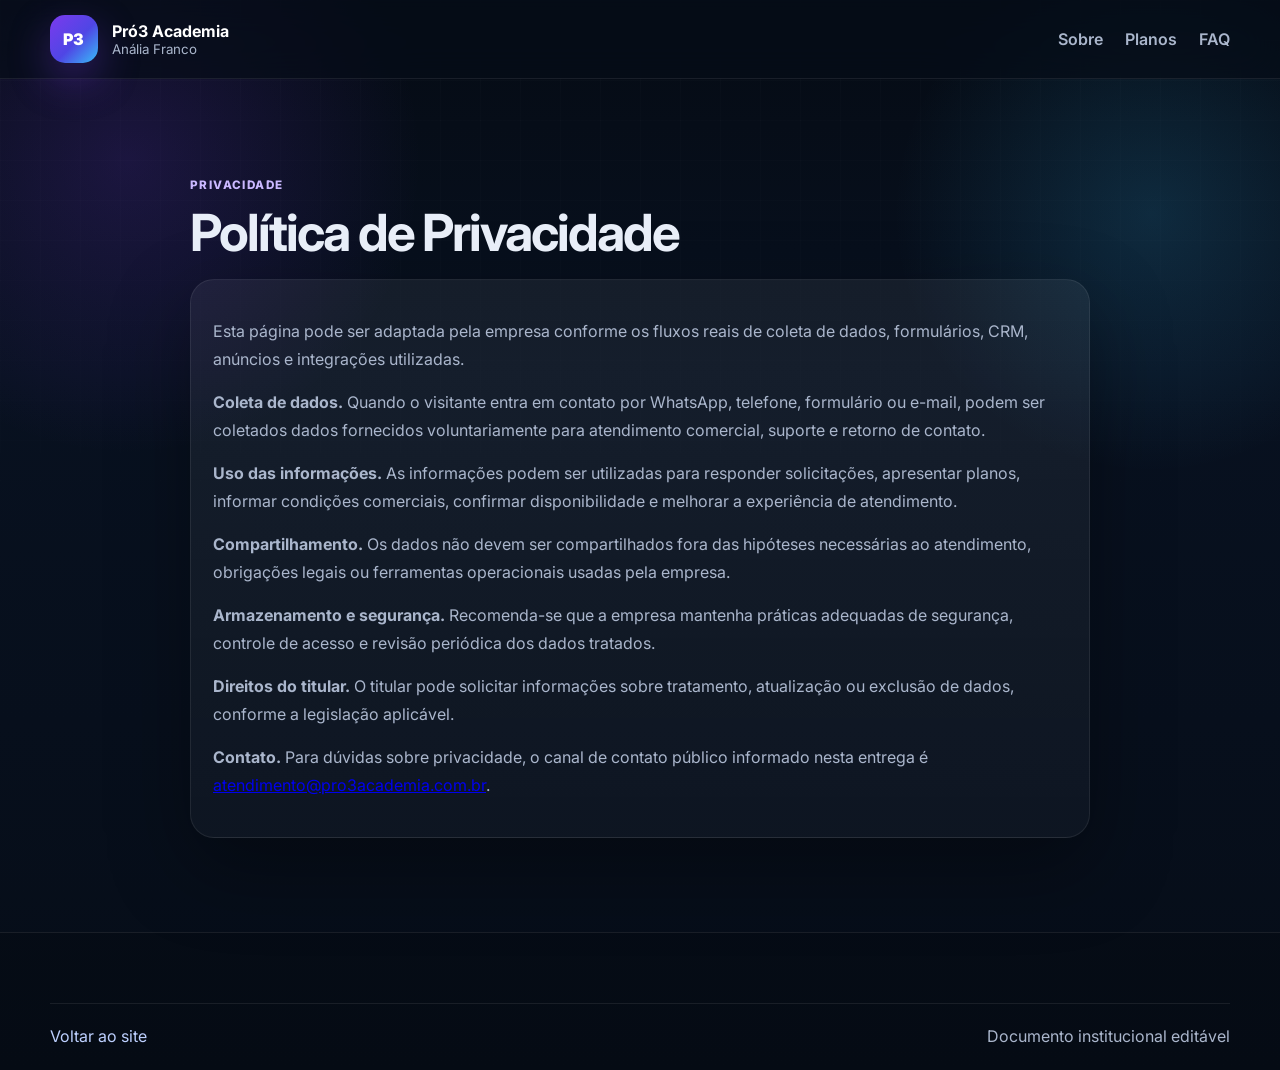
<file: privacy.html>
<!doctype html>
<html lang="pt-BR">
<head>
  <meta charset="utf-8">
  <meta name="viewport" content="width=device-width, initial-scale=1">
  <title>Política de Privacidade | Pró3 Academia Anália Franco</title>
  <link rel="icon" type="image/png" href="img/cropped-Logo-32x32.png">
  <link rel="preconnect" href="https://fonts.googleapis.com">
  <link rel="preconnect" href="https://fonts.gstatic.com" crossorigin>
  <link href="https://fonts.googleapis.com/css2?family=Inter:wght@400;500;600;700;800&display=swap" rel="stylesheet">
  <link rel="stylesheet" href="styles.css">
</head>
<body>
  <header class="header">
    <div class="container nav">
      <a class="brand" href="index.html">
        <span class="brand-mark">P3</span>
        <span class="brand-copy"><strong>Pró3 Academia</strong><small>Anália Franco</small></span>
      </a>
      <nav class="menu" style="display:flex">
        <a href="index.html#sobre">Sobre</a>
        <a href="index.html#planos">Planos</a>
        <a href="index.html#faq">FAQ</a>
      </nav>
    </div>
  </header>

  <main class="section">
    <div class="container" style="max-width:900px">
      <span class="section-tag">Privacidade</span>
      <h1 style="font-size:clamp(2rem,4vw,3.2rem);margin:.5rem 0 1rem;letter-spacing:-.04em">Política de Privacidade</h1>
      <div class="feature-card">
        <p>Esta página pode ser adaptada pela empresa conforme os fluxos reais de coleta de dados, formulários, CRM, anúncios e integrações utilizadas.</p>
        <p><strong>Coleta de dados.</strong> Quando o visitante entra em contato por WhatsApp, telefone, formulário ou e-mail, podem ser coletados dados fornecidos voluntariamente para atendimento comercial, suporte e retorno de contato.</p>
        <p><strong>Uso das informações.</strong> As informações podem ser utilizadas para responder solicitações, apresentar planos, informar condições comerciais, confirmar disponibilidade e melhorar a experiência de atendimento.</p>
        <p><strong>Compartilhamento.</strong> Os dados não devem ser compartilhados fora das hipóteses necessárias ao atendimento, obrigações legais ou ferramentas operacionais usadas pela empresa.</p>
        <p><strong>Armazenamento e segurança.</strong> Recomenda-se que a empresa mantenha práticas adequadas de segurança, controle de acesso e revisão periódica dos dados tratados.</p>
        <p><strong>Direitos do titular.</strong> O titular pode solicitar informações sobre tratamento, atualização ou exclusão de dados, conforme a legislação aplicável.</p>
        <p><strong>Contato.</strong> Para dúvidas sobre privacidade, o canal de contato público informado nesta entrega é <a href="mailto:atendimento@pro3academia.com.br">atendimento@pro3academia.com.br</a>.</p>
      </div>
    </div>
  </main>

  <footer class="footer">
    <div class="container footer-bottom">
      <span><a href="index.html">Voltar ao site</a></span>
      <span>Documento institucional editável</span>
    </div>
  </footer>
</body>
</html>
</file>
<file: styles.css>
:root {
  --bg: #07111f;
  --bg-soft: #0d1728;
  --panel: rgba(14, 25, 44, 0.78);
  --panel-strong: #101d33;
  --line: rgba(255,255,255,.1);
  --text: #e8eef8;
  --muted: #aab6cc;
  --accent: #7c3aed;
  --accent-2: #22c55e;
  --accent-3: #38bdf8;
  --shadow: 0 30px 80px rgba(0,0,0,.35);
  --radius: 24px;
  --radius-sm: 16px;
  --container: 1180px;
}

* { box-sizing: border-box; }
html { scroll-behavior: smooth; }
body {
  margin: 0;
  font-family: 'Inter', system-ui, sans-serif;
  background:
    radial-gradient(circle at 10% 15%, rgba(124,58,237,.18), transparent 20%),
    radial-gradient(circle at 90% 20%, rgba(56,189,248,.16), transparent 18%),
    linear-gradient(180deg, #050b14 0%, #081120 35%, #060d18 100%);
  color: var(--text);
}

body::before {
  content: "";
  position: fixed;
  inset: 0;
  pointer-events: none;
  background-image: linear-gradient(rgba(255,255,255,.03) 1px, transparent 1px), linear-gradient(90deg, rgba(255,255,255,.03) 1px, transparent 1px);
  background-size: 40px 40px;
  mask-image: linear-gradient(180deg, rgba(0,0,0,.5), transparent 80%);
}

.container { width: min(var(--container), calc(100% - 32px)); margin: 0 auto; }
.header {
  position: sticky;
  top: 0;
  z-index: 40;
  backdrop-filter: blur(18px);
  background: rgba(6, 13, 24, .72);
  border-bottom: 1px solid rgba(255,255,255,.08);
}
.nav {
  display: flex;
  align-items: center;
  justify-content: space-between;
  min-height: 78px;
  gap: 24px;
}
.brand {
  display: inline-flex;
  align-items: center;
  gap: 14px;
  color: white;
  text-decoration: none;
}
.brand-mark {
  width: 48px;
  height: 48px;
  border-radius: 15px;
  display: grid;
  place-items: center;
  font-weight: 900;
  letter-spacing: .04em;
  background: linear-gradient(135deg, var(--accent), #4f46e5 55%, var(--accent-3));
  box-shadow: 0 16px 40px rgba(124,58,237,.35);
}
.brand-copy { display: flex; flex-direction: column; }
.brand-copy strong { font-size: 1rem; }
.brand-copy small { color: var(--muted); }
.menu { display: flex; align-items: center; gap: 22px; }
.menu a {
  color: var(--muted);
  text-decoration: none;
  font-weight: 600;
}
.menu a:hover { color: white; }
.menu-toggle {
  display: none;
  background: transparent;
  color: white;
  border: 1px solid var(--line);
  border-radius: 999px;
  padding: 10px 14px;
}

.hero { padding: 68px 0 42px; }
.hero-grid {
  display: grid;
  grid-template-columns: 1.12fr .88fr;
  gap: 36px;
  align-items: center;
}
.eyebrow, .section-tag, .kicker, .panel-label, .badge {
  display: inline-flex;
  align-items: center;
  gap: 8px;
  text-transform: uppercase;
  letter-spacing: .12em;
  font-size: .73rem;
  font-weight: 800;
}
.eyebrow, .section-tag { color: #cab8ff; }
.hero h1 {
  font-size: clamp(2.5rem, 5vw, 4.8rem);
  line-height: .98;
  margin: 14px 0 18px;
  letter-spacing: -0.05em;
  max-width: 12ch;
}
.lead {
  color: var(--muted);
  font-size: 1.09rem;
  line-height: 1.78;
  max-width: 62ch;
}
.hero-cta, .cta-actions {
  display: flex;
  gap: 14px;
  flex-wrap: wrap;
  margin-top: 30px;
}
.btn {
  display: inline-flex;
  align-items: center;
  justify-content: center;
  min-height: 52px;
  padding: 0 22px;
  border-radius: 999px;
  text-decoration: none;
  font-weight: 800;
  border: 1px solid transparent;
  transition: transform .18s ease, box-shadow .18s ease, border-color .18s ease;
}
.btn:hover { transform: translateY(-2px); }
.btn-primary {
  color: white;
  background: linear-gradient(135deg, var(--accent), #4f46e5 60%, var(--accent-3));
  box-shadow: 0 18px 46px rgba(76, 29, 149, .45);
}
.btn-secondary {
  color: white;
  border-color: rgba(255,255,255,.14);
  background: rgba(255,255,255,.04);
}
.btn-outline {
  color: white;
  border-color: rgba(255,255,255,.14);
  background: transparent;
}
.btn-small { min-height: 42px; padding: 0 16px; }
.full { width: 100%; }

.hero-stats {
  display: grid;
  grid-template-columns: repeat(3, 1fr);
  gap: 16px;
  margin-top: 34px;
}
.hero-stats article, .feature-card, .pricing-card, .benefit-grid article, .info-card, .cta-banner, .accordion details {
  background: linear-gradient(180deg, rgba(255,255,255,.06), rgba(255,255,255,.03));
  border: 1px solid rgba(255,255,255,.08);
  box-shadow: var(--shadow);
}
.hero-stats article {
  padding: 18px;
  border-radius: 20px;
}
.hero-stats strong { display: block; font-size: 1.8rem; }
.hero-stats span { color: var(--muted); font-size: .95rem; }

.hero-card { min-height: 560px; }
.hero-visual {
  position: relative;
  height: 100%;
  min-height: 560px;
  border-radius: 34px;
  overflow: hidden;
  background:
    radial-gradient(circle at 75% 22%, rgba(124,58,237,.34), transparent 22%),
    radial-gradient(circle at 18% 80%, rgba(34,197,94,.16), transparent 18%),
    linear-gradient(145deg, rgba(18,29,48,.92), rgba(5,12,22,.98));
  border: 1px solid rgba(255,255,255,.08);
  box-shadow: var(--shadow);
}
.glow {
  position: absolute;
  border-radius: 999px;
  filter: blur(18px);
}
.glow-a { width: 240px; height: 240px; background: rgba(124,58,237,.34); top: 36px; left: 42px; }
.glow-b { width: 180px; height: 180px; background: rgba(56,189,248,.25); right: 52px; bottom: 78px; }
.glass-panel {
  position: absolute;
  inset: 48px 44px auto 44px;
  padding: 24px;
  border-radius: 28px;
  border: 1px solid rgba(255,255,255,.12);
  background: rgba(8, 15, 27, .48);
  backdrop-filter: blur(12px);
}
.panel-label { color: #b8c7ff; }
.glass-panel ul { margin: 18px 0 0; padding-left: 18px; color: #d8e4f6; }
.glass-panel li + li { margin-top: 10px; }
.metric-card {
  position: absolute;
  padding: 18px 20px;
  border-radius: 22px;
  background: rgba(255,255,255,.08);
  border: 1px solid rgba(255,255,255,.12);
  backdrop-filter: blur(12px);
}
.metric-card span, .metric-card small { color: var(--muted); display: block; }
.metric-card strong { font-size: 2rem; line-height: 1.1; margin: 6px 0; }
.metric-card.one { left: 36px; bottom: 36px; }
.metric-card.two { right: 36px; bottom: 112px; }

.strip {
  padding: 14px 0;
  border-top: 1px solid rgba(255,255,255,.06);
  border-bottom: 1px solid rgba(255,255,255,.06);
  background: rgba(255,255,255,.02);
}
.strip-grid {
  display: grid;
  grid-template-columns: repeat(4, 1fr);
  gap: 16px;
}
.strip-grid > div { padding: 16px 4px; }
.kicker { color: #95a6c6; margin-bottom: 8px; }
.strip-grid strong { display: block; font-size: 1.04rem; }

.section { padding: 94px 0; }
.section.accent { background: linear-gradient(180deg, rgba(109,40,217,.12), rgba(7,17,31,0)); }
.section.dark { background: linear-gradient(180deg, rgba(255,255,255,.02), rgba(255,255,255,.01)); }
.section-head {
  display: flex;
  align-items: end;
  justify-content: space-between;
  gap: 24px;
  margin-bottom: 34px;
}
.section-head.compact { margin-bottom: 28px; }
.section h2 {
  font-size: clamp(2rem, 3.6vw, 3.4rem);
  line-height: 1.04;
  letter-spacing: -.04em;
  margin: 12px 0 0;
  max-width: 15ch;
}
.section-head p, .two-col p, .faq-grid p { color: var(--muted); line-height: 1.8; }
.two-col {
  display: grid;
  grid-template-columns: .95fr 1.05fr;
  gap: 34px;
  align-items: start;
}
.feature-grid {
  display: grid;
  grid-template-columns: repeat(2, 1fr);
  gap: 18px;
}
.feature-card, .pricing-card, .benefit-grid article, .info-card, .accordion details {
  border-radius: 24px;
}
.feature-card { padding: 22px; }
.feature-card h3, .benefit-grid h3, .info-card h3 { margin-top: 0; }
.feature-card p, .benefit-grid p, .info-card p, .pricing-card p { color: var(--muted); line-height: 1.72; }

.pricing-grid {
  display: grid;
  grid-template-columns: repeat(3, 1fr);
  gap: 22px;
}
.pricing-card {
  position: relative;
  padding: 24px;
}
.pricing-card.featured {
  border-color: rgba(124,58,237,.45);
  box-shadow: 0 30px 80px rgba(76,29,149,.28);
}
.badge {
  color: white;
  background: linear-gradient(135deg, var(--accent), #4f46e5);
  padding: 8px 12px;
  border-radius: 999px;
}
.price {
  font-size: 2.5rem;
  line-height: 1;
  font-weight: 900;
  margin: 18px 0 14px;
  letter-spacing: -.05em;
}
.pricing-card ul { margin: 16px 0 24px; padding-left: 18px; color: #dbe5f7; }
.pricing-card li + li { margin-top: 10px; }

.chips {
  display: flex;
  flex-wrap: wrap;
  gap: 12px;
}
.chips span {
  padding: 12px 16px;
  border-radius: 999px;
  background: rgba(255,255,255,.05);
  border: 1px solid rgba(255,255,255,.08);
  color: #d9e6fb;
  font-weight: 700;
}
.benefit-grid {
  display: grid;
  grid-template-columns: repeat(4, 1fr);
  gap: 18px;
  margin-top: 28px;
}
.benefit-grid article { padding: 22px; }

.structure-grid {
  display: grid;
  grid-template-columns: .95fr 1.05fr;
  gap: 32px;
}
.timeline { display: grid; gap: 16px; margin-top: 30px; }
.timeline article {
  padding: 20px 0;
  border-bottom: 1px solid rgba(255,255,255,.08);
}
.timeline strong { display: block; font-size: 1.1rem; }
.timeline p { color: var(--muted); margin: 10px 0 0; line-height: 1.72; }
.info-stack {
  display: grid;
  grid-template-columns: 1fr;
  gap: 18px;
}
.info-card { padding: 22px; }
.info-card a, .footer a { color: #bdd0ff; text-decoration: none; }
.info-card a:hover, .footer a:hover { color: white; }

.cta-banner {
  display: flex;
  align-items: center;
  justify-content: space-between;
  gap: 28px;
  padding: 34px;
  border-radius: 30px;
}
.cta-banner h2 { max-width: 12ch; }

.faq-grid {
  display: grid;
  grid-template-columns: .8fr 1.2fr;
  gap: 28px;
}
.accordion { display: grid; gap: 14px; }
.accordion details { padding: 20px 22px; }
.accordion summary {
  cursor: pointer;
  font-weight: 800;
  list-style: none;
}
.accordion summary::-webkit-details-marker { display: none; }
.accordion p { margin-bottom: 0; }

.footer {
  padding: 46px 0 24px;
  border-top: 1px solid rgba(255,255,255,.08);
  background: rgba(0,0,0,.16);
}
.footer-grid {
  display: grid;
  grid-template-columns: 1.3fr .8fr .9fr;
  gap: 28px;
}
.footer h3 { margin-top: 0; }
.footer ul { list-style: none; padding: 0; margin: 0; }
.footer li + li { margin-top: 10px; }
.footer p, .footer li { color: var(--muted); line-height: 1.75; }
.footer-bottom {
  display: flex;
  justify-content: space-between;
  gap: 16px;
  flex-wrap: wrap;
  padding-top: 22px;
  margin-top: 24px;
  border-top: 1px solid rgba(255,255,255,.08);
  color: var(--muted);
}

@media (max-width: 1080px) {
  .hero-grid,
  .two-col,
  .pricing-grid,
  .benefit-grid,
  .structure-grid,
  .faq-grid,
  .footer-grid,
  .strip-grid { grid-template-columns: 1fr 1fr; }
  .pricing-grid { grid-template-columns: 1fr; }
  .benefit-grid, .strip-grid { grid-template-columns: 1fr 1fr; }
  .hero-card { min-height: auto; }
  .hero-visual { min-height: 480px; }
}

@media (max-width: 820px) {
  .menu-toggle { display: inline-flex; }
  .menu {
    position: absolute;
    top: 78px;
    left: 16px;
    right: 16px;
    display: none;
    flex-direction: column;
    align-items: stretch;
    padding: 16px;
    border-radius: 22px;
    background: rgba(9, 16, 28, .96);
    border: 1px solid rgba(255,255,255,.08);
    box-shadow: var(--shadow);
  }
  .menu.open { display: flex; }
  .hero-grid,
  .two-col,
  .structure-grid,
  .faq-grid,
  .footer-grid,
  .strip-grid,
  .feature-grid,
  .benefit-grid,
  .hero-stats { grid-template-columns: 1fr; }
  .section-head,
  .cta-banner { flex-direction: column; align-items: start; }
  .hero h1 { max-width: 100%; }
  .metric-card.two { right: 22px; bottom: 92px; }
  .metric-card.one { left: 22px; bottom: 20px; }
}

@media (max-width: 560px) {
  .hero { padding-top: 40px; }
  .section { padding: 74px 0; }
  .hero-visual { min-height: 420px; }
  .glass-panel { inset: 24px 20px auto 20px; }
  .metric-card { max-width: calc(100% - 40px); }
  .metric-card strong { font-size: 1.55rem; }
  .price { font-size: 2rem; }
}
</file>
